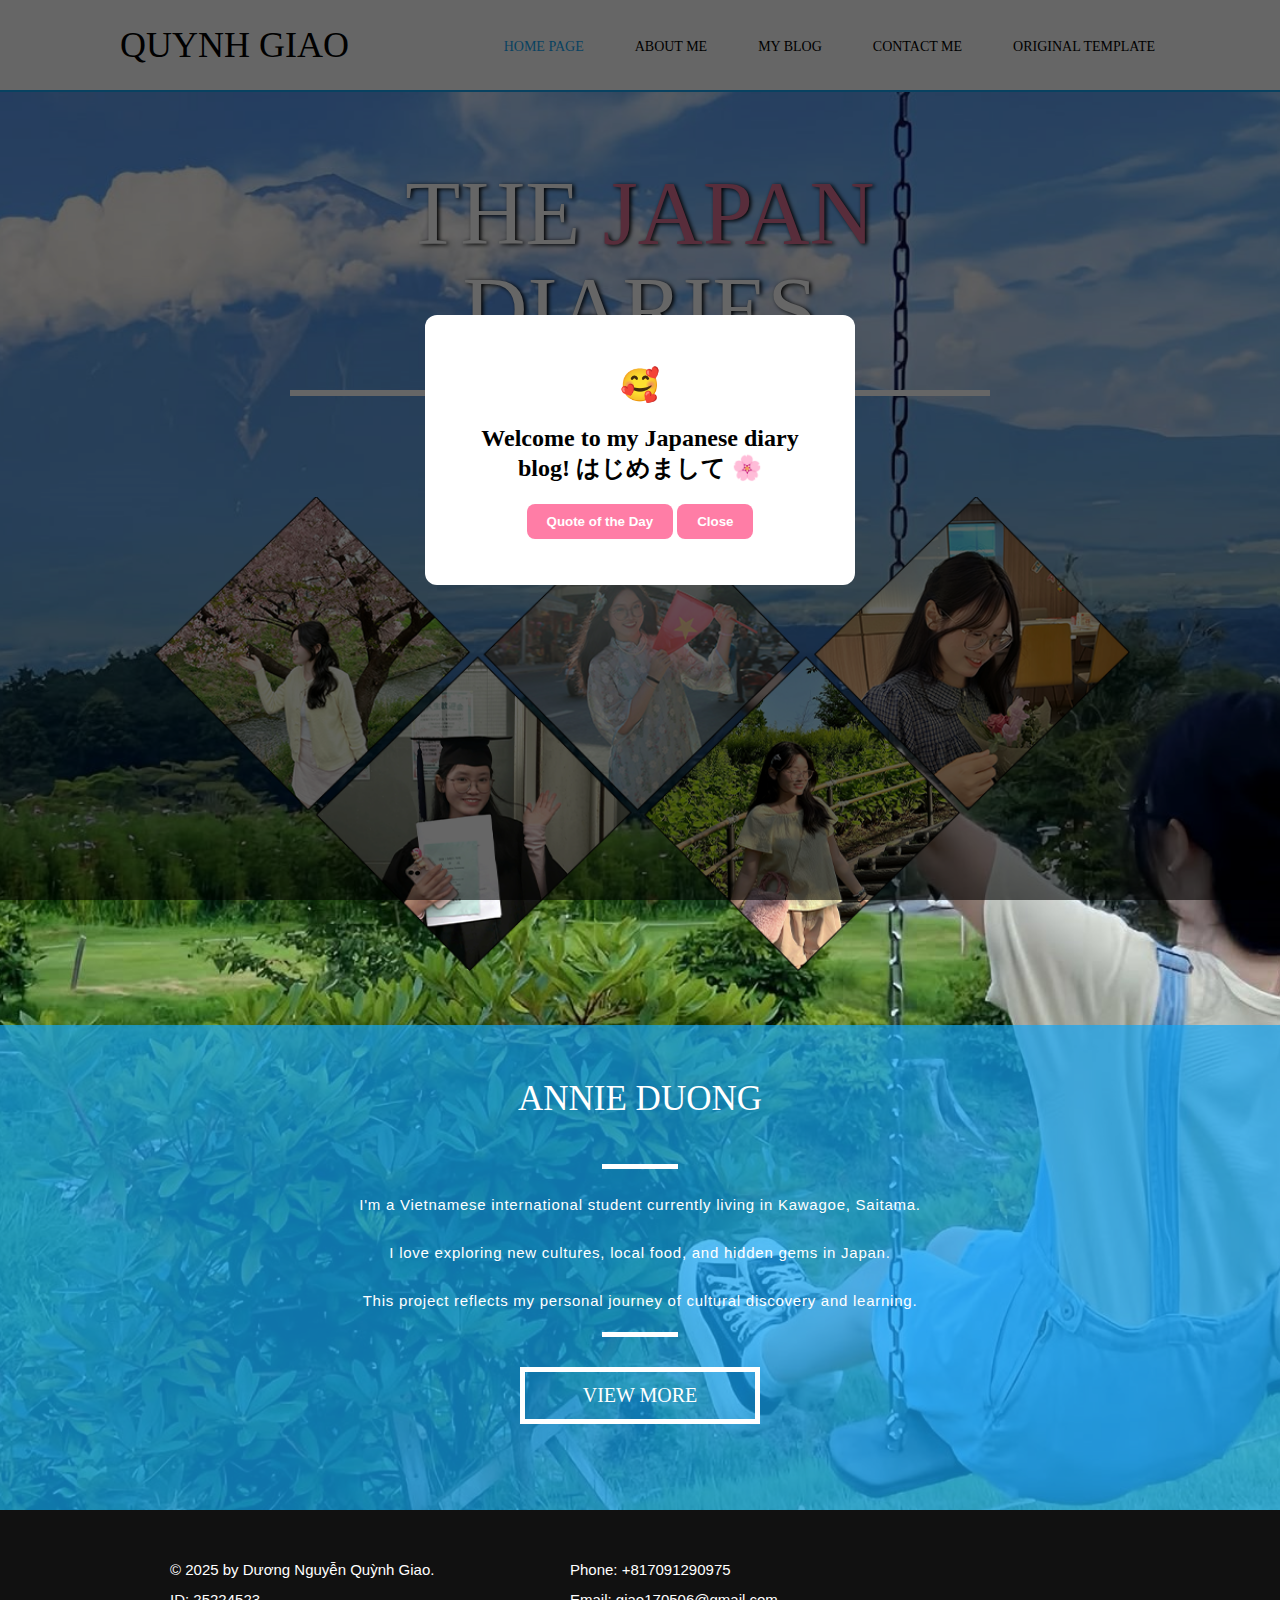
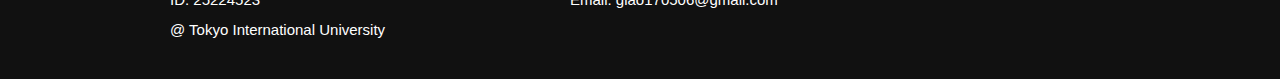
<file: index.html>
<!doctype html>
<html>
<head>
	<meta charset="UTF-8">
	<meta name="viewport" content="width=device-width, initial-scale=1.0">
	<title>Portfolio</title>
	<link rel="stylesheet" href="css/style.css" type="text/css">
	<link rel="stylesheet" type="text/css" href="css/mobile.css">
	<script src="js/mobile.js" type="text/javascript"></script>
</head>
<body>
	<div id="welcome-popup">
		<div id="popup-content">
			<h1>🥰</h1>
			<h2>Welcome to my Japanese diary blog! はじめまして 🌸</h2>
			<button class="popup" onclick="showQuote()">Quote of the Day</button>
			<button id="close-popup" class="popup">Close</button>
			<p id="quotes"></p>
		</div>
	</div>

	<div id="page">
		<div id="header">
			<div id="navigation">
				<span id="mobile-navigation">&nbsp;</span>
				<a href="index.html" class="logo">
					<h1>QUYNH GIAO</h1>
				</a>
				<ul id="menu">
					<li class="selected">
						<a href="index.html">Home Page</a>
					</li>
					<li>
						<a href="about.html">About Me</a>
					</li>
					<li>
						<a href="blog.html">My Blog</a>
					</li>
					<li>
						<a href="contact.html">Contact Me</a>
					</li>
					<li>
						<a href="https://freewebsitetemplates.com/preview/running/index.html">Original Template</a>
					</li>
				</ul>
			</div>
		</div>
		<div id="body" class="home">
			<div class="header">
				<div>
					<h1>THE <span>JAPAN</span> <br> DIARIES</h1>
					<hr>
					<p>8-Week Journey of Self - Growth and Adventure</p>
					<img src="images/banner.png" alt="">
				</div>
			</div>
			<div class="body">
				<div>
					<h1>ANNIE DUONG</h1>
					<p>
						I'm a Vietnamese international student currently living in Kawagoe, Saitama.
						<br>I love exploring new cultures, local food, and hidden gems in Japan.
						<br>This project reflects my personal journey of cultural discovery and learning.
					</p>
					<a href="blog.html" class="more">View more</a>
				</div>
			</div>
		</div>
		<div id="footer">
			<div style="display: flex;">
				<p>
					&copy; 2025 by Dương Nguyễn Quỳnh Giao.
					<br>
					<br>ID: 25224523
					<br>
					<br>@ Tokyo International University
				</p>
				<p>
					Phone: +817091290975
					<br>
					<br>Email: giao170506@gmail.com
				</p>
			</div>
		</div>
	</div>
	<script>
		window.addEventListener("load", function () {
			const popup = document.getElementById("welcome-popup");
			const closeBtn = document.getElementById("close-popup");

			closeBtn.addEventListener("click", function () {
			popup.style.display = "none";
			});
		});
		function showQuote() {
			const quotes = [
				"Keep going, you're doing great!",
				"Every day is a fresh start.",
				"Don't forget to smile today :)",
				"Small steps still move you forward."
			];
			document.getElementById("quotes").textContent = quotes[Math.floor(Math.random() * quotes.length)];
		}
	</script>

</body>
</html>
</file>
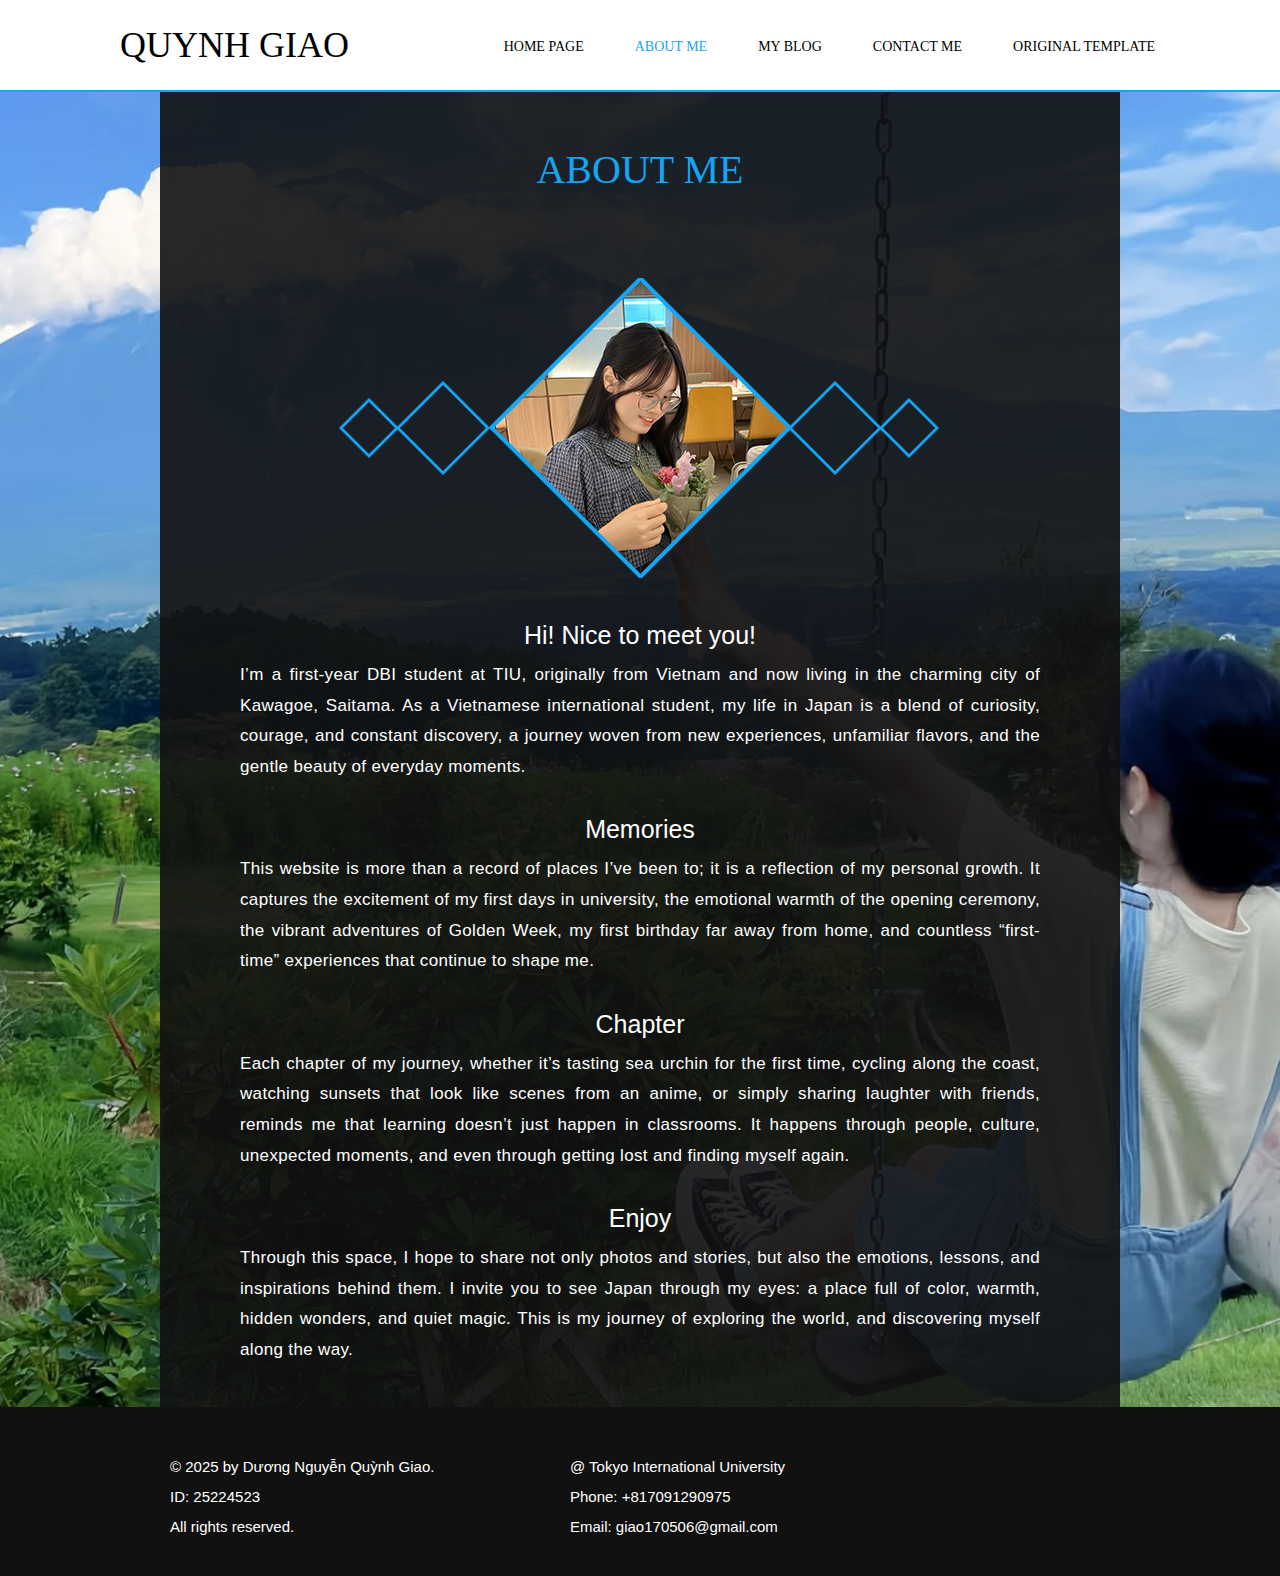
<file: about.html>
<!doctype html>
<html>
<head>
	<meta charset="UTF-8">
	<meta name="viewport" content="width=device-width, initial-scale=1.0">
	<title>Portfolio</title>
	<link rel="stylesheet" href="css/style.css" type="text/css">
	<link rel="stylesheet" type="text/css" href="css/mobile.css">
	<script src="js/mobile.js" type="text/javascript"></script>
</head>
<body>
	<div id="page">
		<div id="header">
			<div id="navigation">
				<span id="mobile-navigation">&nbsp;</span>
				<a href="index.html" class="logo">
					<h1>QUYNH GIAO</h1>
				</a>
				<ul id="menu">
					<li>
						<a href="index.html">Home Page</a>
					</li>
					<li class="selected">
						<a href="about.html">About Me</a>
					</li>
					<li>
						<a href="blog.html">My Blog</a>
					</li>
					<li>
						<a href="contact.html">Contact Me</a>
					</li>
					<li>
						<a href="https://freewebsitetemplates.com/preview/running/index.html">Original Template</a>
					</li>
				</ul>
			</div>
		</div>
		<div id="body">
			<div>
				<h1>ABOUT ME</h1>
				<img src="images/about.png" alt="">
				<h2>Hi! Nice to meet you!</h2>
				<p>I’m a first-year DBI student at TIU, originally from Vietnam and now living in the charming city of Kawagoe, Saitama. As a Vietnamese international student, my life in Japan is a blend of curiosity, courage, and constant discovery, a journey woven from new experiences, unfamiliar flavors, and the gentle beauty of everyday moments.</p>
				<h2>Memories</h2>
				<p>This website is more than a record of places I’ve been to; it is a reflection of my personal growth. It captures the excitement of my first days in university, the emotional warmth of the opening ceremony, the vibrant adventures of Golden Week, my first birthday far away from home, and countless “first-time” experiences that continue to shape me.</p>
				<h2>Chapter</h2>
				<p>Each chapter of my journey, whether it’s tasting sea urchin for the first time, cycling along the coast, watching sunsets that look like scenes from an anime, or simply sharing laughter with friends, reminds me that learning doesn’t just happen in classrooms. It happens through people, culture, unexpected moments, and even through getting lost and finding myself again.</p>
				<h2>Enjoy</h2>
				<p>Through this space, I hope to share not only photos and stories, but also the emotions, lessons, and inspirations behind them. I invite you to see Japan through my eyes: a place full of color, warmth, hidden wonders, and quiet magic. This is my journey of exploring the world, and discovering myself along the way.</p>
			</div>
		</div>
		<div id="footer">
			<div style="display: flex;">
				<p>
					&copy; 2025 by Dương Nguyễn Quỳnh Giao.
					<br>
					<br>ID: 25224523
					<br>
					<br> All rights reserved.
				</p>
				<p>
					@ Tokyo International University
					<br>
					<br>Phone: +817091290975
					<br>
					<br>Email: giao170506@gmail.com
				</p>
			</div>
		</div>
	</div>
</body>
</html>
</file>
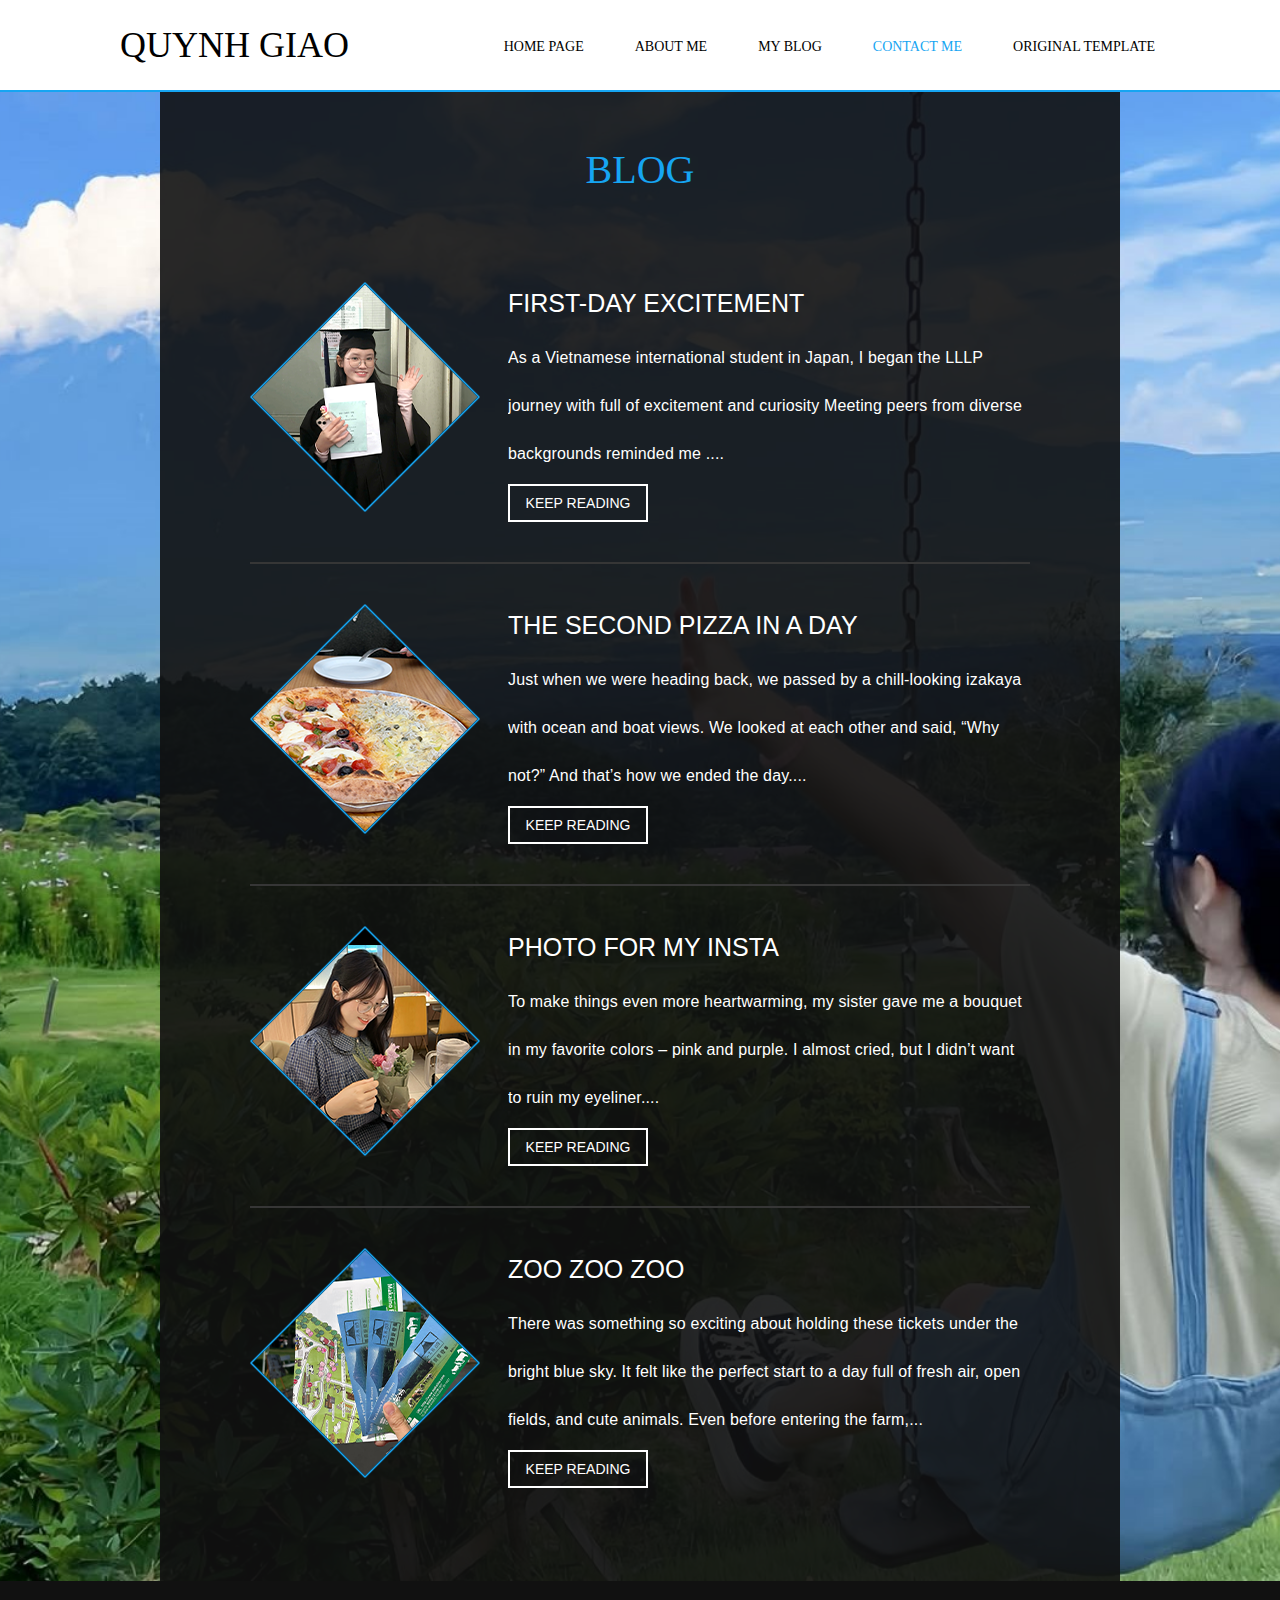
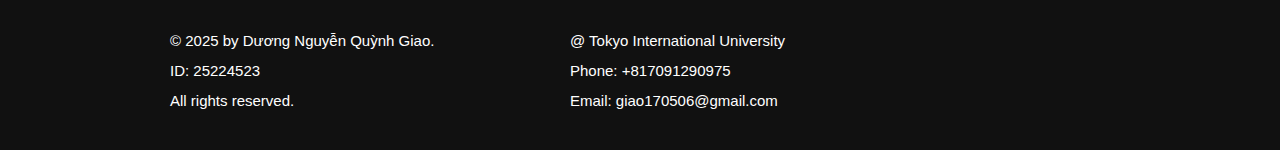
<file: blog.html>
<!doctype html>
<html>
<head>
	<meta charset="UTF-8">
	<meta name="viewport" content="width=device-width, initial-scale=1.0">
	<title>Portfolio</title>
	<link rel="stylesheet" href="css/style.css" type="text/css">
	<link rel="stylesheet" type="text/css" href="css/mobile.css">
	<script src="js/mobile.js" type="text/javascript"></script>
</head>
<body>
	<div id="page">
		<div id="header">
			<div id="navigation">
				<span id="mobile-navigation">&nbsp;</span>
				<a href="index.html" class="logo">
					<h1>QUYNH GIAO</h1>
				</a>
				<ul id="menu">
					<li>
						<a href="index.html">Home Page</a>
					</li>
					<li>
						<a href="about.html">About Me</a>
					</li>
					<li>
						<a href="blog.html">My Blog</a>
					</li>
					<li class="selected">
						<a href="contact.html">Contact Me</a>
					</li>
					<li>
						<a href="https://freewebsitetemplates.com/preview/running/index.html">Original Template</a>
					</li>
				</ul>
			</div>
		</div>
		<div id="body">
			<div>
				<h1>Blog</h1>
				<ul>
					<li>
						<img src="images/blog-image1.png" alt="">
						<div>
							<h1>FIRST-DAY EXCITEMENT</h1>
							<p>As a Vietnamese international student in Japan, I began the LLLP journey with full of excitement and curiosity Meeting peers from diverse backgrounds reminded me ....</p>
							<a href="post-1.html" class="more">keep Reading</a>
						</div>
					</li>
					<li>
						<img src="images/blog-image2.png" alt="">
						<div>
							<h1>THE SECOND PIZZA IN A DAY</h1>
							<p>Just when we were heading back, we passed by a chill-looking izakaya with ocean and boat views. We looked at each other and said, “Why not?” And that’s how we ended the day....</p>
							<a href="post-2.html" class="more">keep Reading</a>
						</div>
					</li>
					<li>
						<img src="images/blog-image3.png" alt="">
						<div>
							<h1>PHOTO FOR MY INSTA</h1>
							<p>To make things even more heartwarming, my sister gave me a bouquet in my favorite colors – pink and purple. I almost cried, but I didn’t want to ruin my eyeliner....</p>
							<a href="post-3.html" class="more">keep Reading</a>
						</div>
					</li>
					<li>
						<img src="images/blog-image4.png" alt="">
						<div>
							<h1>ZOO ZOO ZOO</h1>
							<p>There was something so exciting about holding these tickets under the bright blue sky. It felt like the perfect start to a day full of fresh air, open fields, and cute animals. Even before entering the farm,...</p>
							<a href="post-4.html" class="more">keep Reading</a>
						</div>
					</li>
				</ul>
			</div>
		</div>
		<div id="footer">
			<div style="display: flex;">
				<p>
					&copy; 2025 by Dương Nguyễn Quỳnh Giao.
					<br>
					<br>ID: 25224523
					<br>
					<br> All rights reserved.
				</p>
				<p>
					@ Tokyo International University
					<br>
					<br>Phone: +817091290975
					<br>
					<br>Email: giao170506@gmail.com
				</p>
			</div>
		</div>
	</div>
</body>
</html>
</file>
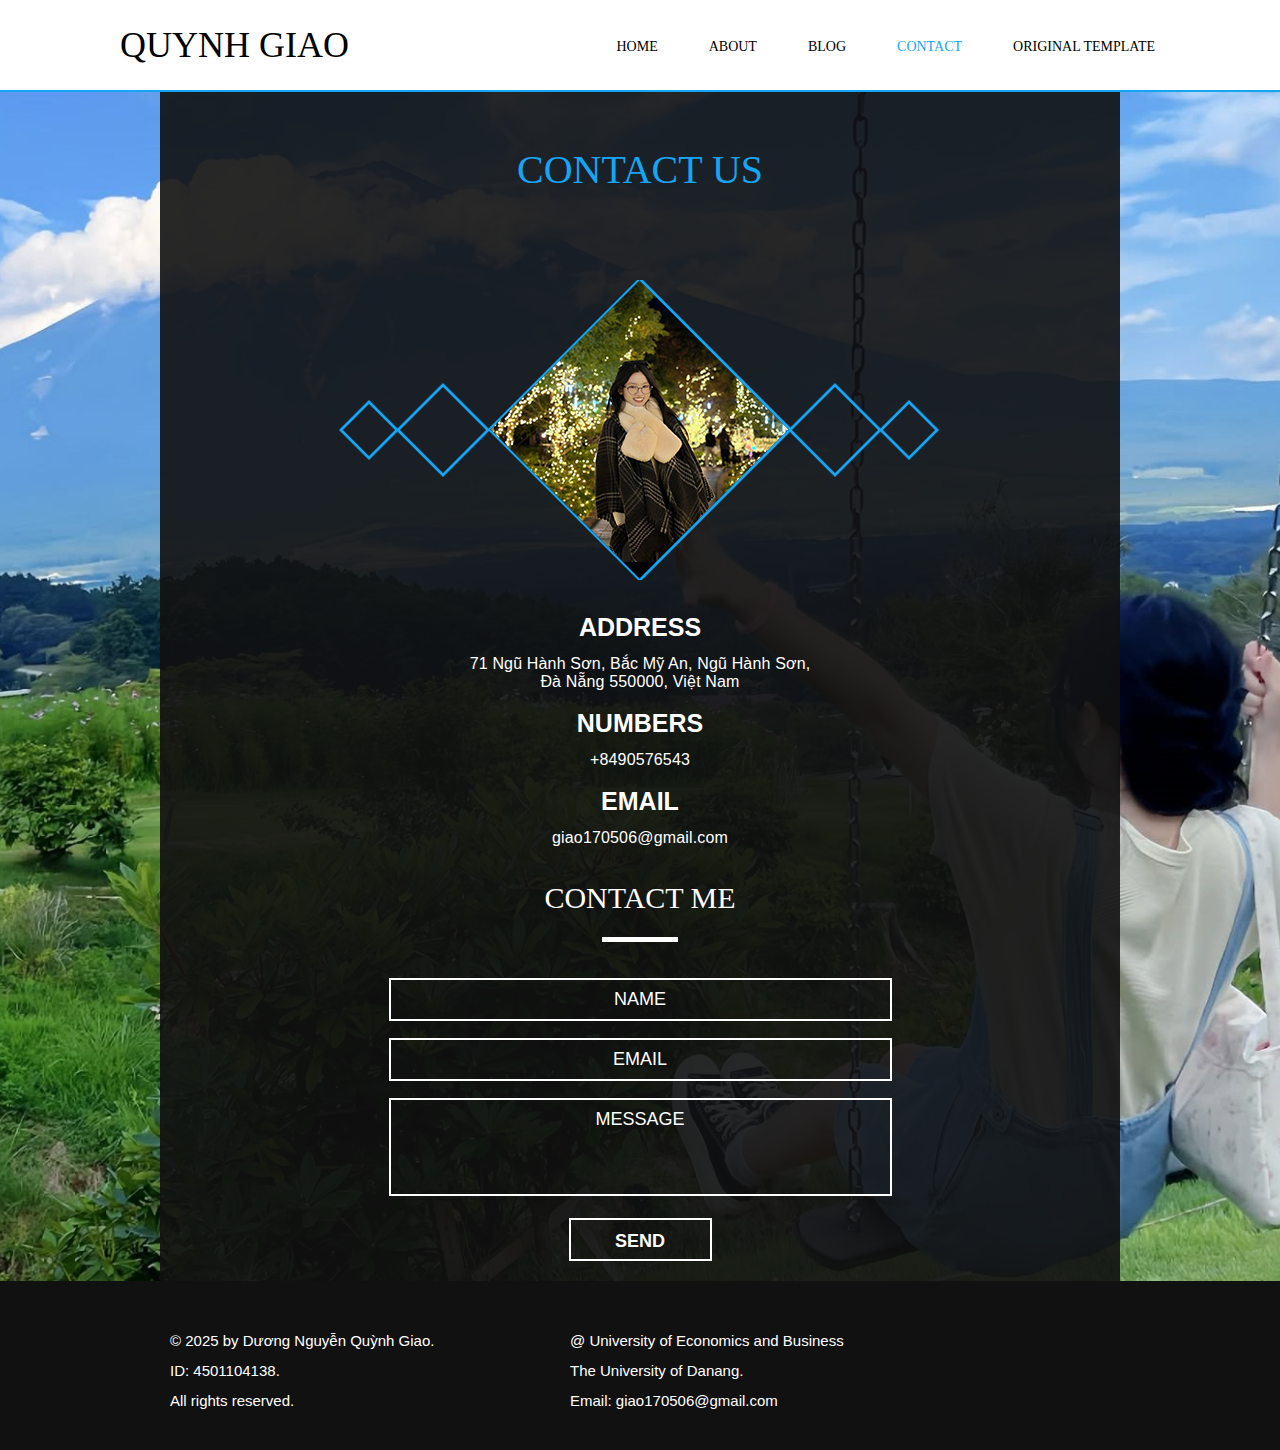
<file: contact.html>
<!doctype html>
<html>
<head>
	<meta charset="UTF-8">
	<meta name="viewport" content="width=device-width, initial-scale=1.0">
	<title>Portfolio</title>
	<link rel="stylesheet" href="css/style.css" type="text/css">
	<link rel="stylesheet" type="text/css" href="css/mobile.css">
	<script src="js/mobile.js" type="text/javascript"></script>
</head>
<body>
	<div id="page">
		<div id="header">
			<div id="navigation">
				<span id="mobile-navigation">&nbsp;</span>
				<a href="index.html" class="logo">
					<h1>QUYNH GIAO</h1>
				</a>
				<ul id="menu">
					<li>
						<a href="index.html">Home</a>
					</li>
					<li>
						<a href="about.html">About</a>
					</li>
					<li>
						<a href="blog.html">Blog</a>
					</li>
					<li class="selected">
						<a href="contact.html">Contact</a>
					</li>
					<li>
						<a href="https://freewebsitetemplates.com/preview/running/index.html">Original Template</a>
					</li>
				</ul>
			</div>
		</div>
		<div id="body" class="contact">
			<div>
				<h1>Contact us</h1>
				<img src="images/map.png" alt="">
				<h2>ADDRESS</h2>
				<p>71 Ngũ Hành Sơn, Bắc Mỹ An, Ngũ Hành Sơn, Đà Nẵng 550000, Việt Nam</p>
				<h2>NUMBERS</h2>
				<a href="index.html">+8490576543</a>
				<h2>Email</h2>
				<a href="index.html">giao170506@gmail.com</a>
				<h4>Contact me</h4>
				<form action="index.html">
					<input type="text" name="name" value="Name" onblur="this.value=!this.value?'Name':this.value;" onfocus="this.select()" onclick="this.value='';">
					<input type="text" name="Email" value="Email" onblur="this.value=!this.value?'Email':this.value;" onfocus="this.select()" onclick="this.value='';">
					<textarea name="meassage" cols="50" rows="7">Message</textarea>
					<input type="submit" value="Send" id="submit">
				</form>
			</div>
		</div>
		<div id="footer">
			<div style="display: flex;">
				<p>
					&copy; 2025 by Dương Nguyễn Quỳnh Giao.
					<br>
					<br>ID: 4501104138.
					<br>
					<br> All rights reserved.
				</p>
				<p>
					@ University of Economics and Business
					<br>
					<br>The University of Danang.
					<br>
					<br>Email: giao170506@gmail.com
				</p>
			</div>
		</div>
	</div>
</body>
</html>
</file>
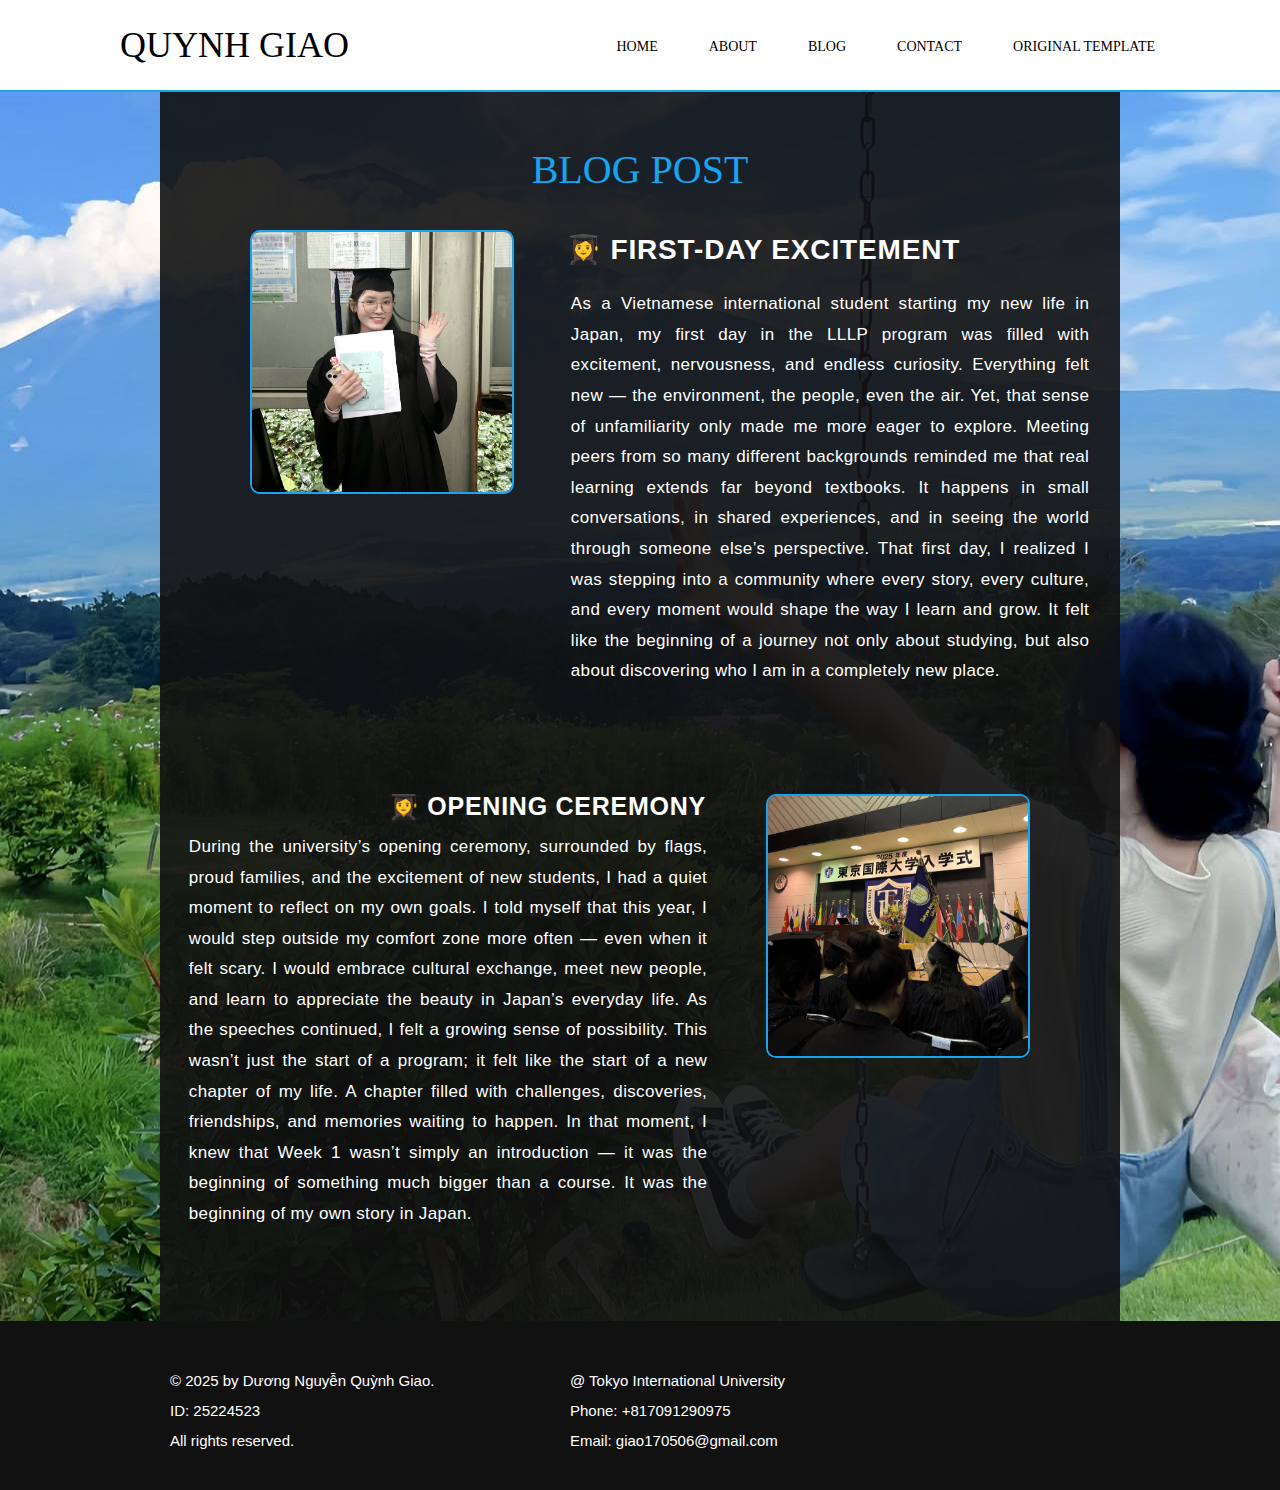
<file: post-1.html>
<!doctype html>
<html>
<head>
	<meta charset="UTF-8">
	<meta name="viewport" content="width=device-width, initial-scale=1.0">
	<title>Portfolio</title>
	<link rel="stylesheet" href="css/style.css" type="text/css">
	<link rel="stylesheet" type="text/css" href="css/mobile.css">
	<script src="js/mobile.js" type="text/javascript"></script>
</head>
<body>
	<div id="page">
		<div id="header">
			<div id="navigation">
				<span id="mobile-navigation">&nbsp;</span>
				<a href="index.html" class="logo">
					<h1>QUYNH GIAO</h1>
				</a>
				<ul id="menu">
					<li>
						<a href="index.html">Home</a>
					</li>
					<li>
						<a href="about.html">About</a>
					</li>
					<li>
						<a href="blog.html">Blog</a>
					</li>
					<li>
						<a href="contact.html">Contact</a>
					</li>
					<li>
						<a href="https://freewebsitetemplates.com/preview/running/index.html">Original Template</a>
					</li>
				</ul>
			</div>
		</div>
		<div id="body" class="blogsinglepost">
			<div>
				<h1>Blog post</h1>
				<img src="images/post-1.jpg" alt="" class="image-1">
				<div>
					<h1 class="title-1">👩‍🎓 FIRST-DAY EXCITEMENT</h1>
					<p> As a Vietnamese international student starting my new life in Japan, my first day in the LLLP program was filled with excitement, nervousness, and endless curiosity. Everything felt new — the environment, the people, even the air. Yet, that sense of unfamiliarity only made me more eager to explore.
						Meeting peers from so many different backgrounds reminded me that real learning extends far beyond textbooks. It happens in small conversations, in shared experiences, and in seeing the world through someone else’s perspective. That first day, I realized I was stepping into a community where every story, every culture, and every moment would shape the way I learn and grow.
						It felt like the beginning of a journey not only about studying, but also about discovering who I am in a completely new place.
					</p>
				</div>
				<div>
					<h1 class="title-2">👩‍🎓 OPENING CEREMONY</h1>
					<p> During the university’s opening ceremony, surrounded by flags, proud families, and the excitement of new students, I had a quiet moment to reflect on my own goals. I told myself that this year, I would step outside my comfort zone more often — even when it felt scary. I would embrace cultural exchange, meet new people, and learn to appreciate the beauty in Japan’s everyday life.
						As the speeches continued, I felt a growing sense of possibility. This wasn’t just the start of a program; it felt like the start of a new chapter of my life. A chapter filled with challenges, discoveries, friendships, and memories waiting to happen.
						In that moment, I knew that Week 1 wasn’t simply an introduction — it was the beginning of something much bigger than a course. It was the beginning of my own story in Japan.
					</p>
				</div>
				<img src="images/post-1.2.jpg" alt="" class="image-2">
			</div>
		</div>
		<div id="footer">
			<div style="display: flex;">
				<p>
					&copy; 2025 by Dương Nguyễn Quỳnh Giao.
					<br>
					<br>ID: 25224523
					<br>
					<br> All rights reserved.
				</p>
				<p>
					@ Tokyo International University
					<br>
					<br>Phone: +817091290975
					<br>
					<br>Email: giao170506@gmail.com
				</p>
			</div>
		</div>
	</div>
</body>
</html>
</file>
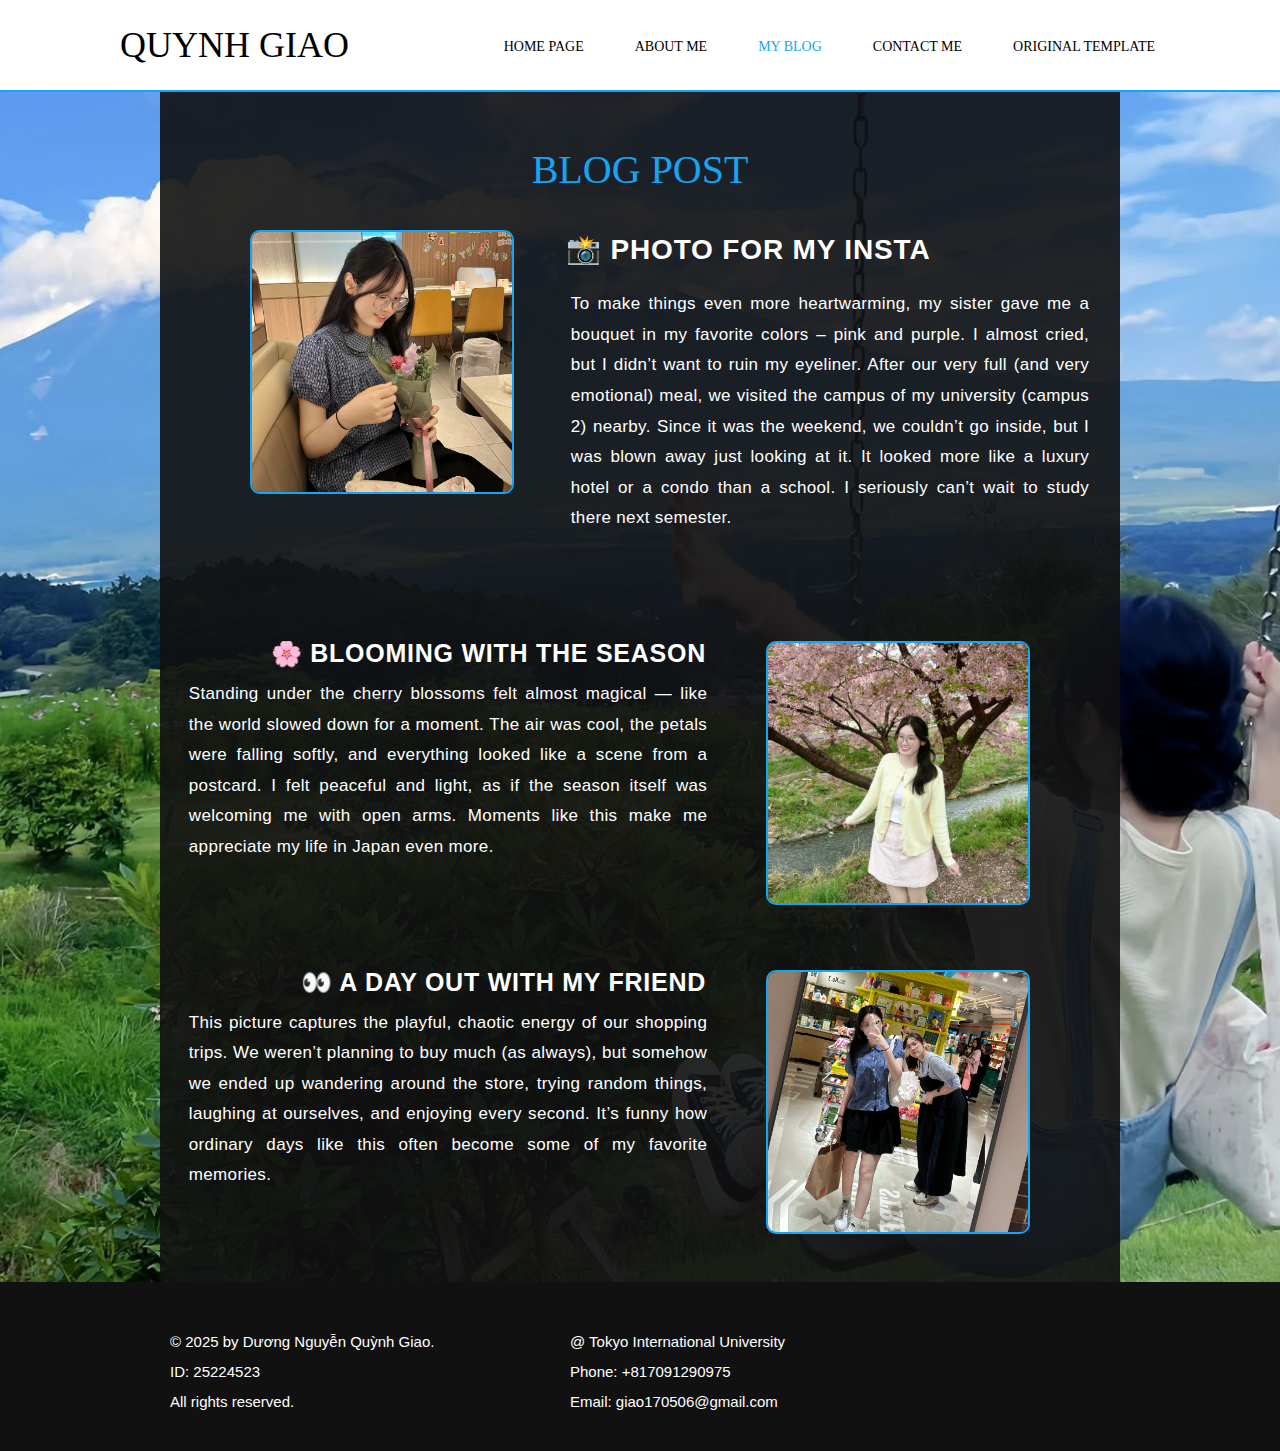
<file: post-3.html>
<!doctype html>
<html>
<head>
	<meta charset="UTF-8">
	<meta name="viewport" content="width=device-width, initial-scale=1.0">
	<title>Portfolio</title>
	<link rel="stylesheet" href="css/style.css" type="text/css">
	<link rel="stylesheet" type="text/css" href="css/mobile.css">
	<script src="js/mobile.js" type="text/javascript"></script>
</head>
<body>
	<div id="page">
		<div id="header">
			<div id="navigation">
				<span id="mobile-navigation">&nbsp;</span>
				<a href="index.html" class="logo">
					<h1>QUYNH GIAO</h1>
				</a>
				<ul id="menu">
					<li>
						<a href="index.html">Home Page</a>
					</li>
					<li>
						<a href="about.html">About Me</a>
					</li>
					<li class="selected">
						<a href="blog.html">My Blog</a>
					</li>
					<li>
						<a href="contact.html">Contact Me</a>
					</li>
					<li>
						<a href="https://freewebsitetemplates.com/preview/running/index.html">Original Template</a>
					</li>
				</ul>
			</div>
		</div>
		<div id="body" class="blogsinglepost">
			<div>
				<h1>Blog post</h1>
				<img src="images/post-3.jpg" alt="" class="image-1">
				<div>
					<h1 class="title-1">📸 PHOTO FOR MY INSTA</h1>
					<p> To make things even more heartwarming, my sister gave me a bouquet in my favorite colors – pink and purple. I almost cried, but I didn’t want to ruin my eyeliner.
                        After our very full (and very emotional) meal, we visited the campus of my university (campus 2) nearby. Since it was the weekend, we couldn’t go inside, but I was blown away just looking at it. It looked more like a luxury hotel or a condo than a school. I seriously can’t wait to study there next semester.
					</p>
				</div>
				<div>
					<h1 class="title-2">🌸 Blooming With the Season</h1>
					<p> Standing under the cherry blossoms felt almost magical — like the world slowed down for a moment. 
                        The air was cool, the petals were falling softly, and everything looked like a scene from a postcard. I felt peaceful and light, as if the season itself was welcoming me with open arms. Moments like this make me appreciate my life in Japan even more.</p>
				</div>
				<img src="images/post-3.2.jpg" alt="" class="image-2">
				<div>
					<h1 class="title-2">👀 A Day Out With My Friend</h1>
					<p> This picture captures the playful, chaotic energy of our shopping trips. We weren’t planning to buy much (as always), but somehow we ended up wandering around the store, trying random things, laughing at ourselves, and enjoying every second. It’s funny how ordinary days like this often become some of my favorite memories.</p>
				</div>
                <img src="images/post-3.3.jpg" alt="" class="image-2">
			</div>
		</div>
		<div id="footer">
			<div style="display: flex;">
				<p>
					&copy; 2025 by Dương Nguyễn Quỳnh Giao.
					<br>
					<br>ID: 25224523
					<br>
					<br> All rights reserved.
				</p>
				<p>
					@ Tokyo International University
					<br>
					<br>Phone: +817091290975
					<br>
					<br>Email: giao170506@gmail.com
				</p>
			</div>
		</div>
	</div>
</body>
</html>
</file>
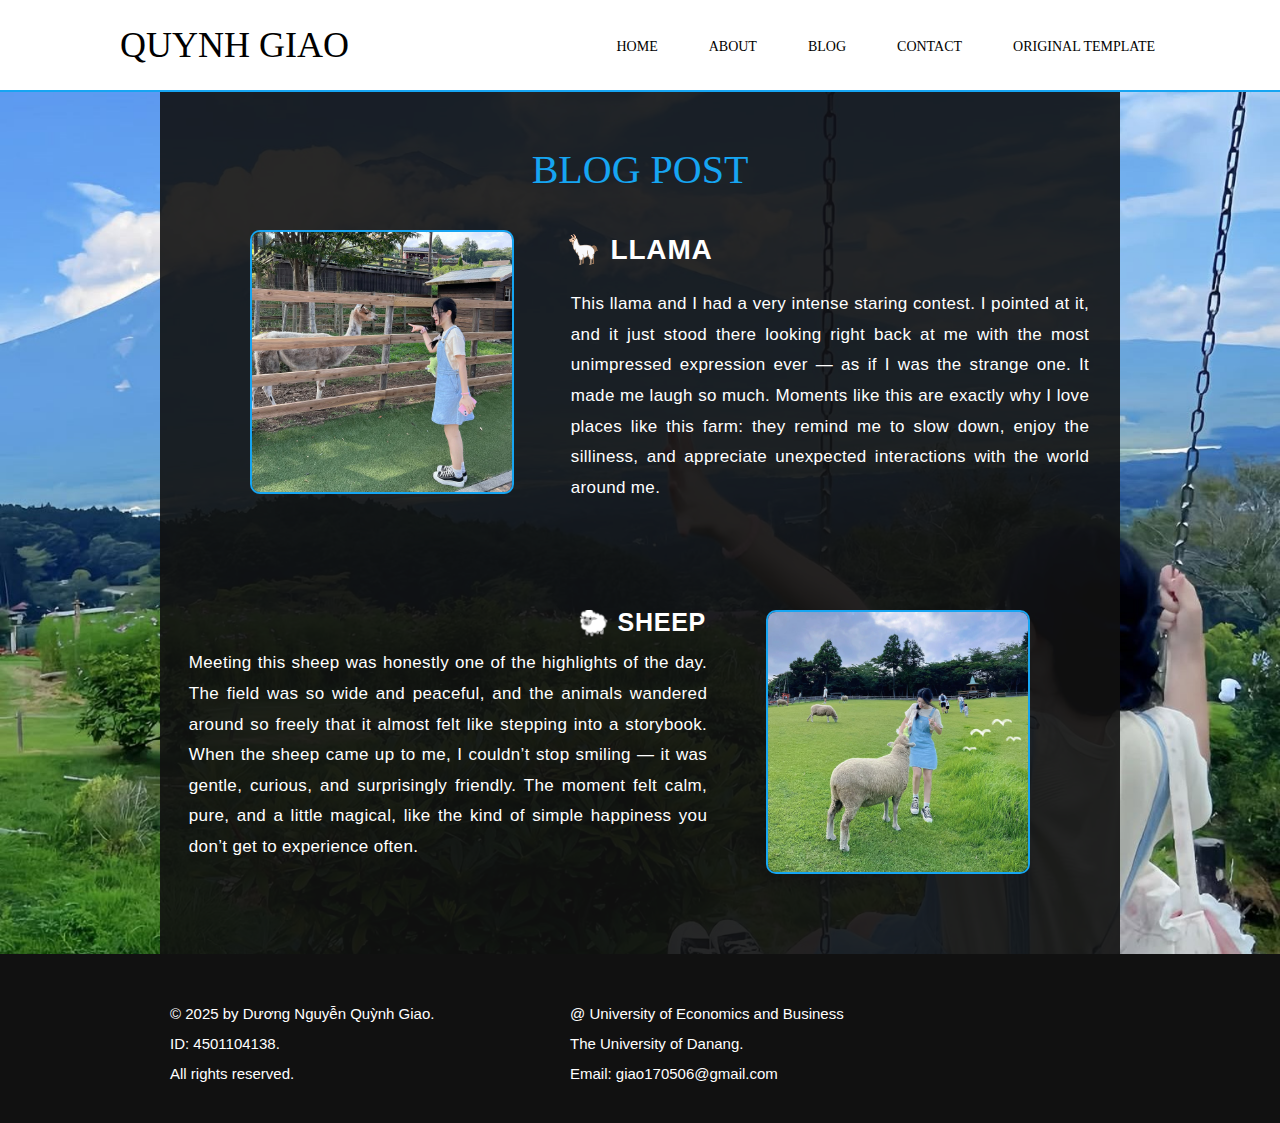
<file: post-4.html>
<!doctype html>
<html>
<head>
	<meta charset="UTF-8">
	<meta name="viewport" content="width=device-width, initial-scale=1.0">
	<title>Portfolio</title>
	<link rel="stylesheet" href="css/style.css" type="text/css">
	<link rel="stylesheet" type="text/css" href="css/mobile.css">
	<script src="js/mobile.js" type="text/javascript"></script>
</head>
<body>
	<div id="page">
		<div id="header">
			<div id="navigation">
				<span id="mobile-navigation">&nbsp;</span>
				<a href="index.html" class="logo">
					<h1>QUYNH GIAO</h1>
				</a>
				<ul id="menu">
					<li>
						<a href="index.html">Home</a>
					</li>
					<li>
						<a href="about.html">About</a>
					</li>
					<li>
						<a href="blog.html">Blog</a>
					</li>
					<li>
						<a href="contact.html">Contact</a>
					</li>
					<li>
						<a href="https://freewebsitetemplates.com/preview/running/index.html">Original Template</a>
					</li>
				</ul>
			</div>
		</div>
		<div id="body" class="blogsinglepost">
			<div>
				<h1>Blog post</h1>
				<img src="images/post-4.jpg" alt="" class="image-1">
				<div>
					<h1 class="title-1">🦙 Llama</h1>
					<p>This llama and I had a very intense staring contest. I pointed at it, and it just stood there looking right back at me with the most unimpressed expression ever — as if I was the strange one. It made me laugh so much. Moments like this are exactly why I love places like this farm: they remind me to slow down, enjoy the silliness, and appreciate unexpected interactions with the world around me.
				</div>
				<div>
					<h1 class="title-2">🐑 Sheep</h1>
					<p> Meeting this sheep was honestly one of the highlights of the day. The field was so wide and peaceful, and the animals wandered around so freely that it almost felt like stepping into a storybook. When the sheep came up to me, I couldn’t stop smiling — it was gentle, curious, and surprisingly friendly. The moment felt calm, pure, and a little magical, like the kind of simple happiness you don’t get to experience often.</p>
				</div>
				<img src="images/post-4.2.jpg" alt="" class="image-2">
			</div>
		</div>
		<div id="footer">
			<div style="display: flex;">
				<p>
					&copy; 2025 by Dương Nguyễn Quỳnh Giao.
					<br>
					<br>ID: 4501104138.
					<br>
					<br> All rights reserved.
				</p>
				<p>
					@ University of Economics and Business
					<br>
					<br>The University of Danang.
					<br>
					<br>Email: giao170506@gmail.com
				</p>
			</div>
		</div>
	</div>
</body>
</html>
</file>
<file: css/style.css>
/* Website template by freewebsitetemplates.com */
body {
	margin: 0;
	padding: 0;
	position: relative;
	width: auto;
}
body #page {
	margin: 0;
	overflow: hidden;
	padding: 0;
	width: auto;
}
a {
	text-decoration: none;
	outline: none;
}
a:active {
	background: none;
}
img {
	border: none;
}
/*----------------------------------------header-styles---------------------------------------*/
#header {
	margin: 0;
	padding: 0;
	position: relative;
	width: 100%;
	height: 90px;
}
#header div {
	margin: 0 auto;
    max-width: 1040px;
    min-height: 227px;
    padding: 0 10px;

}
#header div a.logo {
	display: block;
    float: left;
}
#header div a.logo h1 {
	color: #000000;
	font-family: 'Arial Black';
	font-size: 36px;
	font-weight: normal;
	line-height: 90px;
	margin: 0;
	padding: 0;
	text-align: left;
	text-transform: uppercase;
}
#header div ul {
	display: block;
    float: right;
    list-style: none outside none;
    margin: 0 auto;
    padding: 32px 0 10px;
    text-align: center;
}
#header div ul li {
	display: inline-block;
	margin: 0 0 0 37px;
	padding: 5px;
	width: auto;
}
#header div ul li a {
	color: #000000;
	font-family: "Arial Black";
	font-size: 14px;
	font-weight: normal;
	line-height: 14px;
	margin: 0;
	padding: 0;
	text-align: center;
	text-transform: uppercase;
	width: auto;
}
#header div ul li.selected a, #header div ul li.selected a:hover {
	color: #16a5f2;
}
#header div ul li a:hover {
	color: #16ab88;
}
#header div ul li ul {
	display: none;
}
#header span#mobile-navigation, #header span#mobile-submenu, #header div ul li ul {
	display: none;
}
/*----------------------------------------body-home-styles---------------------------------------*/
#body {
	background: url(../images/bg-home.jpg) no-repeat center top;
	background-size: cover;
	border-top: 2px solid #16a5f2;
	margin: 0;
	overflow: hidden;
	padding: 0;
	position: relative;
	width: 100%;
}
#body.home div {
	background: none;
	margin: 0;
	max-width: none;
	padding: 0 0 54px;
	width: 100%;
}
#body.home div.header div {
	background: none;
	margin: 0 auto;
	max-width: 1000px;
	padding: 74px 0 0;
}
#body.home div.header div h1 {
	display: block;
	color: #ffffff;
	font-family: 'Arial Black';
	font-size: 90px;
	line-height: 96px;
	margin: 0 auto 32px;
	padding: 0;
	text-align: center;
	text-transform: uppercase;
	text-shadow: #000000 2px 1px 4px;
}
#body.home div.header div h1 span {
	color: palevioletred;
}
#body.home div.header div p {
	color: #fff;
	display: block;
	font-family: 'Arial Black';
	font-size: 18px;
	text-align: center;
}
#body.home div.header div hr {
	border: none;
	border-bottom: 6px solid #fff;
	display: block;
	width: 70%;
	margin: 0 auto 32px;
}
#body.home div.header div img {
	display: block;
	margin: 0 auto;
	padding: 0;
	width: 97.9167%;
}
#body.home div.body {
	background: rgba(22, 165, 242, 0.7);
	margin: 0;
	padding: 0;
	width: 100%;
}
#body.home div.body div {
	background: none;
	margin: 0 auto;
	max-width: 960px;
	padding: 54px 0 86px;
}
#body.home div.body div h1 {
	background: url(../images/bg-border1.gif) no-repeat center bottom;
	color: #FFFFFF;
	font-family: 'Arial Black';
	font-size: 35px;
	font-weight: normal;
	line-height: 40px;
	margin: 0;
	padding: 0 0 50px;
	text-align: center;
	text-transform: uppercase;
}
#body.home div.body div p {
	background: url(../images/bg-border1.gif) no-repeat center bottom;
	color: #FFFFFF;
	display: block;
	font-family: Arial;
	font-size: 15px;
	font-weight: normal;
	letter-spacing: 0.05em;
	line-height: 48px;
	margin: 12px auto 0;
	padding: 0 0 12px;
	text-align: center;
	width: 63.6458%;
}
#body.home div.body div p a {
	color: #ffffff;
	font-family: Arial;
	font-size: 25px;
	font-weight: normal;
	line-height: 48px;
	margin: 0;
	padding: 0;
	text-decoration: underline;
}
#body.home div.body div p a:hover {
	color: #27aef6;
}
#body.home div.body div a.more {
	border: 5px solid #FFFFFF;
	color: #FFFFFF;
	display: block;
	font-family: 'Arial Black';
	font-size: 20px;
	font-weight: normal;
	height: 47px;
	line-height: 47px;
	margin: 30px auto 0;
	padding: 0;
	text-align: center;
	text-transform: uppercase;
	width: 230px;
}
#body.home div.body div a.more:hover {
	background-color: #ffffff;
	color: #16a5f2;
}
/*----------------------------------------body-styles---------------------------------------*/
#body div {
	background: url(../images/bg-transparent2.png) repeat;
	margin: 0 auto;
	max-width: 960px;
	overflow: hidden;
	padding: 58px 0 4px;
}
#body.running div {
	padding: 58px 0 161px;
}
#body div h1 {
	color: #16a5f2;
	font-family: 'Arial Black';
	font-size: 40px;
	font-weight: normal;
	line-height: 40px;
	margin: 0;
	padding: 0 0 20px;
	text-align: center;
	text-transform: uppercase;
}
#body div img {
	display: block;
	margin: 68px auto 47px;
	padding: 0;
	width: auto;
}
#body.runningsinglepost div img {
	display: block;
	margin: 68px auto 73px;
	padding: 0;
	width: auto;
}
#body.runningsinglepost div h3 {
	padding: 17px 0 0;
}
#body.runningsinglepost div h3 span {
	padding: 0 0 12px;
}
#body.runningsinglepost div p {
	margin: 0 auto 10px;
}
#body div p {
	color: #FFFFFF;
	display: block;
	font-family: Arial;
	font-size: 17px;
	font-weight: normal;
	letter-spacing: 0.02em;
	line-height: 1.8;
	margin: 0 auto 37px;
	padding: 0;
	text-align: justify;
	max-width: 800px;
	width: 90%;
}
#body div p span {
	color: #FFFFFF;
	display: block;
	font-family: Arial;
	font-size: 16px;
	font-style: italic;
	font-weight: normal;
	letter-spacing: 0.03em;
	line-height: 48px;
	padding: 39px 0;
}
#body div p span a {
	color: #FFFFFF;
	font-family: Arial;
	font-size: 16px;
	font-style: italic;
	font-weight: bold;
	line-height: 48px;
}
#body div p a {
	color: #ffffff;
	font-family: Arial;
	font-size: 16px;
	font-weight: normal;
	line-height: 48px;
	margin: 0;
	padding: 0;
	text-decoration: underline;
}
#body div p a:hover {
	color: #16a5f2;
}
#body div h2 {
	color: #FFFFFF;
	font-family: arial;
	font-size: 25px;
	font-weight: normal;
	line-height: 20px;
	margin: 0 0 15px;
	padding: 0;
	text-align: center;
	text-transform: none;
}
#body div ul.gallery {
	display: inline-block;
	list-style: none outside none;
	margin: 0 0 76px;
	max-width: none;
	padding: 72px 0 0;
	width: 100%;
}
#body div ul.gallery li {
	border: none;
	float: left;
	margin: 0 10px;
	padding: 0;
	width: 300px;
}
#body div ul.gallery li a {
	display: block;
	margin: 0;
	padding: 0;
	width: auto;
}
#body div ul.gallery li a img {
	display: block;
	float: none;
	margin: 0 auto;
	padding: 0;
	width: auto;
}
#body div h3 {
	background: url(../images/bg-border1.gif) no-repeat center top;
	color: #FFFFFF;
	display: block;
	font-family: Arial;
	font-size: 25px;
	font-weight: bold;
	letter-spacing: 0.02em;
	line-height: 48px;
	margin: 0 auto 15px;
	padding: 18px 0 0;
	text-align: center;
	width: 611px;
}
#body div h3 span {
	background: url(../images/bg-border1.gif) no-repeat center bottom;
	display: block;
	margin: 0;
	padding: 0 0 11px;
	width: auto;
}
#body.running div p {
	margin: 0 auto 48px;
}
#body div ul {
	display: inline-block;
	list-style: none outside none;
	margin: 0;
	max-width: 780px;
	padding: 72px 90px 49px;
}
#body div ul li:first-child {
	border: none;
	padding: 0 0 0 0;
}
#body div ul li {
	border-top: 2px solid #363636;
	display: block;
	margin: 0;
	overflow: hidden;
	padding: 40px 0 0;
	width: auto;
}
#body div ul li img {
	display: block;
	float: left;
	margin: 0 28px 0 0;
	padding: 0;
	width: auto;
}
#body div ul li div {
	background: none;
	float: left;
	margin: 0;
	max-width: none;
	overflow: hidden;
	padding: 6px 0 0;
	width: 522px;
}
#body div ul li div h1 {
	background: none;
	color: #FFFFFF;
	font-family: Arial;
	font-size: 25px;
	font-weight: normal;
	line-height: 30px;
	margin: 0 0 16px;
	padding: 0;
	text-align: left;
	text-transform: uppercase;
	width: auto;
}
#body div ul li div p {
	color: #FFFFFF;
	font-family: Arial;
	font-size: 16px;
	font-weight: normal;
	letter-spacing: 0.01em;
	line-height: 48px;
	margin: 0 0 6px;
	padding: 0;
	text-align: left;
	width: auto;
}
#body div ul li div p a {
	color: #ffffff;
	font-family: Arial;
	font-size: 16px;
	font-weight: normal;
	line-height: 48px;
	margin: 0;
	padding: 0;
	text-decoration: underline;
}
#body div ul li div p a:hover {
	color: #16a5f2;
}
#body div ul li div a.more {
	border: 2px solid #FFFFFF;
	color: #FFFFFF;
	display: block;
	float: left;
	font-family: Arial;
	font-size: 14px;
	font-weight: normal;
	height: 34px;
	line-height: 34px;
	margin: 0 0 40px;
	padding: 0;
	text-align: center;
	text-transform: uppercase;
	width: 136px;
}
#body div ul li div a.more:hover {
	background-color: #16a5f2;
	border: none;
	height: 38px;
	line-height: 38px;
	width: 140px;
}
#body.contact div img {
	display: block;
	margin: 70px auto 37px;
	padding: 0;
	width: auto;
}
#body.contact div h2 {
	font-weight: bold;
	margin: 0 auto 18px;
	text-transform: uppercase;
}
#body.contact div p, #body.contact div a {
	color: #FFFFFF;
	display: block;
	font-family: Arial;
	font-size: 16px;
	font-weight: normal;
	letter-spacing: 0.01em;
	line-height: 18px;
	margin: 0 auto 22px;
	padding: 0;
	text-align: center;
	width: 355px;
}
#body.contact div p a {
	color: #FFFFFF;
	font-family: Arial;
	font-size: 16px;
	font-weight: normal;
	line-height: 48px;
	margin: 0 auto 37px;
	padding: 0;
	text-decoration: underline;
}
#body.contact div p a:hover {
	color: #16a5f2;
}
#body.contact div h4 {
	background: url(../images/bg-border1.gif) no-repeat center bottom;
	color: #FFFFFF;
	font-family: 'Arial Black';
	font-size: 30px;
	font-weight: normal;
	line-height: 30px;
	margin: 0;
	padding: 14px 0 29px;
	text-align: center;
	text-transform: uppercase;
}
#body.contact div form {
	display: block;
	margin: 0 auto;
	overflow: hidden;
	padding: 36px 0 0;
	width: 503px;
}
#body.contact div form input {
	background: none;
	border: 2px solid #FFFFFF;
	color: #FFFFFF;
	display: block;
	font-family: Arial;
	font-size: 18px;
	font-weight: normal;
	height: 39px;
	line-height: 43px;
	margin: 0 0 17px;
	padding: 0 4px;
	text-align: center;
	text-transform: uppercase;
	width: 491px;
}
#body.contact div form textarea {
	background: none;
	border: 2px solid #FFFFFF;
	color: #FFFFFF;
	display: block;
	font-family: Arial;
	font-size: 18px;
	font-weight: normal;
	height: 87px;
	line-height: 24px;
	margin: 0 0 22px;
	overflow: auto;
	padding: 7px 4px 0;
	resize: none;
	text-align: center;
	text-transform: uppercase;
	width: 491px;
}
#body.contact div form input#submit {
	background: none;
	border: 2px solid #FFFFFF;
	color: #FFFFFF;
	cursor: pointer;
	display: block;
	font-family: Arial;
	font-size: 18px;
	font-weight: bold;
	height: 43px;
	line-height: 43px;
	margin: 0 auto 16px;
	padding: 0;
	text-align: center;
	text-transform: uppercase;
	width: 143px;
}
#body.contact div form input#submit:hover {
	background-color: #16a5f2;
	border: none;
	height: 43px;
	width: 143px;
}
#body.blogsinglepost div .image-1 {
	display: block;
	float: left;
	margin: 20px 28px 0 90px;
	padding: 0;
	width: 260px;
	border: #16a5f2 2px solid;
	border-radius: 10px;
}
#body.blogsinglepost div .image-2 {
	display: block;
	float: right;
	margin: 20px 90px 0 28px;
	padding: 0;
	width: 260px;
	border: #16a5f2 2px solid;
	border-radius: 10px;
}

#body.blogsinglepost div .image {
	display: inline-block;
	width: 165px;
	height: 165px;
	object-fit: cover;
	margin: 5px;
	border: #16a5f2 2px solid;
	border-radius: 10px;
}

#body.blogsinglepost div.show {
	display: block;
	width: 100%;
	text-align: left;
	margin: 0 0 0 30px;
}

#body.blogsinglepost div div {
	background: none;
	float: left;
	margin: 20px 0 0;
	max-width: 100%;
	padding: 0 0 50px;
	width: 60%;
}
#body.blogsinglepost div div h1.title-1 {
	background: none;
	color: #FFFFFF;
	font-family: Arial;
	font-size: 28px;
	font-weight: bold;
	letter-spacing: 0.03em;
	line-height: 1.4;
	margin: 0 24px 20px;
	padding: 0 20px 0 0;
	text-align: left;
	text-transform: uppercase;
}
#body.blogsinglepost div div h1.title-2 {
	background: none;
	color: #FFFFFF;
	font-family: Arial;
	font-size: 25px;
	font-weight: bold;
	letter-spacing: 0.03em;
	line-height: 25px;
	margin: 0 30px 13px;
	padding: 0;
	text-align: right;
	text-transform: uppercase;
}
#body.blogsinglepost div div h1.title {
	background: none;
	color: #FFFFFF;
	font-family: Arial;
	font-size: 28px;
	font-weight: bold;
	letter-spacing: 0.03em;
	line-height: 1.4;
	text-align: left;
	text-transform: uppercase;
}
#body.blogsinglepost div div p a {
	color: #ffffff;
	font-family: Arial;
	font-size: 16px;
	font-weight: normal;
	line-height: 48px;
	margin: 0;
	padding: 0;
	text-decoration: underline;
}
#body.blogsinglepost div div p a:hover {
	color: #16a5f2;
}
/*----------------------------------------footer-styles---------------------------------------*/
#footer {
	background-color: #111111;
	margin: 0;
	min-height: 122px;
	padding: 0;
	width: 100%;
}
#footer div {
	margin: 0 auto;
	max-width: 940px;
	overflow: hidden;
	padding: 47px 10px 42px;
}
#footer div p {
	color: #FFFFFF;
	float: left;
	font-family: Arial;
	font-size: 15px;
	font-weight: normal;
	line-height: 15px;
	margin: 0;
	padding: 5px 0 0;
	text-align: left;
	text-transform: none;
	width: 400px;
}
#footer div .connect {
	display: block;
	float: right;
	height: 32px;
	margin: 0;
	overflow: hidden;
	padding: 0;
	width: 154px;
}
#footer div .connect a {
	background: url(../images/icons.png) no-repeat;
	display: block;
	float: left;
	height: 28px;
	margin: 0 7px;
	padding: 0;
	text-indent: -99999px;
	width: 28px;
}
#footer div .connect a.facebook {
	background-position: 0 0;
}
#footer div .connect a.googleplus {
	background-position: 0 -30px;
}
#footer div .connect a.pinterest {
	background-position: 0 -60px;
	margin: 0;
}
#footer div .connect a.twitter {
	background-position: 0 -90px;
}
#footer div .connect a.facebook:hover {
	background-position: -30px 0;
}
#footer div .connect a.googleplus:hover {
	background-position: -30px -30px;
}
#footer div .connect a.pinterest:hover {
	background-position: -30px -60px;
}
#footer div .connect a.twitter:hover {
	background-position: -30px -90px;
}
#welcome-popup {
	position: fixed;
	top: 0;
	left: 0;
	width: 100%;
	height: 100%;
	background: rgba(0,0,0,0.6);
	display: flex;
	justify-content: center;
	align-items: center;
	z-index: 9999;
}
#popup-content {
	background: white;
	padding: 30px 40px;
	text-align: center;
	border-radius: 12px;
	max-width: 350px;
	width: 90%;
	animation: fadeIn 0.5s;
}
#popup-content h2 {
	margin-bottom: 20px;
}
.popup {
	padding: 10px 20px;
	background: #ff7da6;
	border: none;
	color: white;
	font-weight: bold;
	border-radius: 8px;
	cursor: pointer;
}
.popup:hover {
	background: #ff5c8a;
}
#quotes {
	margin-top: 15px;
	font-style: italic;
	color: #ff5c8a;
}

@keyframes fadeIn {
	from {opacity: 0; transform: scale(0.9);}
	to {opacity: 1; transform: scale(1);}
}
</file>
<file: css/mobile.css>
/* Website template by freewebsitetemplates.com */
@media only screen and (min-width : 320px) and (max-width : 568px) {
html {
	-webkit-text-size-adjust: none;
}
img {
	max-width: 100%;
}
#header {
	width: 100%;
}
#header div {
	min-height: 75px;
	padding: 0;
	width: 100%;
}
#header div ul {
	width: 100%;
}
#header div a.logo {
	display: block;
    float: left;
    height: auto;
   margin: 5% 0 2% 8%;
    padding: 0;
    width: 40%;
}
#header span#mobile-navigation {
	background: transparent url(../images/mobile/mobile-menu.png) no-repeat;
	display: block;
	height: 50px;
	margin: 0;
	padding: 0 0 0 0;
	position: absolute;
	right: 6%;
	top: 10px;
	width: 50px;
	z-index: 999;
}
#header div#navigation > ul {
	background: rgba(255, 255, 255, 0.8);
	border: 1px solid #000000;
	display: none;
	height: auto;
	padding: 0;
	position: absolute;
	right: 6%;
	top: 60px;
	width: 88%;
	z-index: 1000;
}
#header div#navigation > ul > li {
	border-left: 0;
	border-top: 1px solid #000000;
	margin: 0;
	padding: 0;
	position: relative;
	text-align: left;
	width: 100%;
}
#header div#navigation > ul > li:first-child {
	border-top: 0;
}
#header div#navigation > ul > li:hover {
	background-color: transparent;
}
#header div#navigation ul li a {
	color: #000000;
	display: block;
	font-family: Arial;
	font-size: 1.125em;
	font-weight: normal;
	height: 3em;
	line-height: 3.125em;
	padding: 0 10px;
	text-align: left;
	text-shadow: none;
}
#header .mobile-submenu {
	background: rgba(255, 255, 255, 0.8) url(../images/mobile/mobile-expand.png) no-repeat center;
	border-left: 1px solid #000000;
	display: inline-block;
	height: 3.4em;
	position: absolute;
	right: 0;
	top: 0;
	width: 50px;
	z-index: 0;
}
#header div#navigation ul li ul {
	border-top: 1px solid #000000;
	padding: 0;
	position: static;
	right: 0;
	text-align: left;
	width: 100%;
	z-index: 999;
}
#header div#navigation ul li ul, #header div#navigation ul li:hover ul {
	display: none;
}
#header div#navigation ul li {
	background: rgba(255, 255, 255, 0.8);
}
#header div#navigation ul li ul li {
	background: rgba(255, 255, 255, 0.8);
	border-top: 1px solid #000000;
	display: block;
	margin: 0;
	padding: 0;
	text-align: left;
}
#header div#navigation ul li ul li:first-child {
	border: none;
}
#header div#navigation ul li ul li a {
	background: rgba(255, 255, 255, 0.8);
	color: #000000;
	padding-left: 20px;
	text-align: left;
}
#header div#navigation ul li:hover a, #header div#navigation ul li.selected a, #header div#navigation ul li:hover ul li a, #header div#navigation ul li:hover ul li a:hover, #header div#navigation ul li ul li.selected a {
	display: block;
}
#header div#navigation ul li.selected > a {
	background: rgba(248, 98, 130, 0.8);
	color: #000000;
}
#body {
	margin: 0;
	padding: 0;
	width: 100%;
}
#body.home {
	margin: 0;
	padding: 0;
	width: 100%;
}
#body div {
	margin: 0 auto;
	padding: 10% 0 0 0;
	width: 95%;
}
#body div.header div h1 {
	font-family: Arial;
	font-size: 46px;
	font-weight: bolder;
	line-height: 46px;
	width: 100%;
}
#footer div .connect {
	float: none;
	margin: 0 auto;
	width: 154px;
}
}
@media only screen and (max-width : 568px) and (orientation : landscape) {
#header div a.logo img {
	margin: 5% 0 0 8%;
	width: 80%;
}
}
@media only screen and (max-width : 918px) {
#body {
	background-size: cover;
}
#body.home {
	margin: 0 auto;
	padding: 0;
	width: 100%;
}
#body div {
	margin: 0 auto;
	padding: 10% 0 0 0;
	width: 95%;
}
#body.home div.header div h1 {
	font-family: Arial;
	font-size: 48px;
	font-weight: bold;
	line-height: 48px;
	width: 99%;
}
#body.home div.header div span {
	width: 85%;
}
#body.home div.header div span a.email {
	width: 56%;
}
#body.home div.header div span a.signup {
	width: 36%;
}
#body.home div.body div h1 {
	font-family: Arial;
	font-size: 50px;
	font-weight: bold;
}
#body.home div.body div p {
	font-size: 20px;
	line-height: 35px;
	width: 90%;
}
#body.home div.body div a.more {
	font-family: Arial;
}
#footer div {
	margin: 0 auto;
	width: 90%;
}
#footer div p {
	float: none;
	text-align: center;
	width: 100%;
}
#footer div .connect {
	float: none;
	margin: 0 auto 18px;
	max-width: none;
	width: 154px;
}
#body div h1 {
	font-family: Arial;
	font-size: 35px;
	font-weight: bold;
	line-height: 35px;
}
#body div img {
	width: 90%;
}
#body div p {
	width: 90%;
}
#body.blogsinglepost div div h1 {
	padding: 0 0 0 5%;
}
#body.blogsinglepost div div p {
	display: block;
	margin: 0 auto 48px;
	width: 90%;
}
#body div h2 {
	font-size: 24px;
	font-weight: bold;
	line-height: 30px;
	margin: 0 auto;
	width: 90%;
}
#body div ul.gallery li {
	float: none;
	margin: 0 0 10% 0;
	width: 100%;
}
#body div ul.gallery li a img {
	float: none;
	width: 80%;
}
#body div h3 {
	width: 90%;
}
#body div ul {
	margin: 0;
	max-width: none;
	padding: 15% 0 0 0;
	width: 100%;
}
#body div ul li {
	margin: 0 auto;
	width: 90%;
}
#body div ul li img, #body.blogsinglepost div img {
	display: block;
	float: none;
	margin: 10% auto 10%;
	width: 90%;
}
#body div ul li div, #body.blogsinglepost div div {
	margin: 10% 0 0;
	padding: 0 0 10%;
	width: 100%;
}
#body div ul li div p {
	line-height: 24px;
	margin: 0 0 10% 0;
}
#body.contact div img {
	display: block;
	margin: 70px auto 37px;
	padding: 0;
	width: 90%;
}
#body.contact div p, #body.contact div a {
	width: 90%;
}
#body.contact div h4 {
	font-family: Arial;
	font-weight: bold;
}
#body.contact div form {
	display: block;
	margin: 0 auto;
	overflow: hidden;
	padding: 36px 0 0;
	width: 90%;
}
#body.contact div form input, #body.contact div form textarea {
	-webkit-appearance: none;
	border-radius: 0;
	margin: 0 auto 10%;
	width: 90%;
}
#body.runningsinglepost div img {
	width: 90%;
}
#body.running div {
	padding: 10% 0 10%;
}
}
</file>
